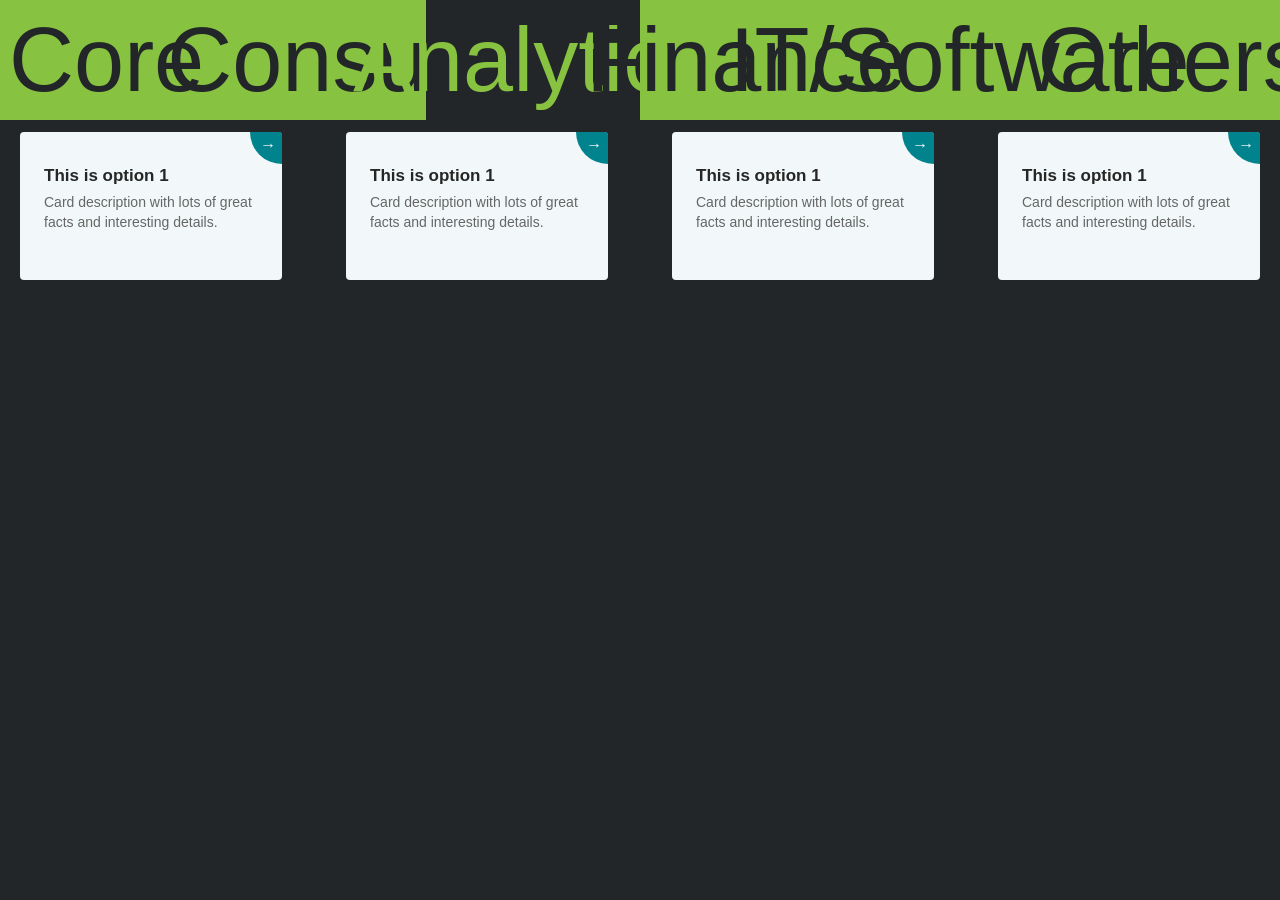
<file: pmep/cards_tabs_harsh/analytics.html>
<!DOCTYPE html>
<html lang="en">

<head>
  <meta charset="UTF-8">
  <meta http-equiv="X-UA-Compatible" content="IE=edge">
  <meta name="viewport" content="width=device-width, initial-scale=1.0">
  <!-- CSS only -->
  <link href="https://cdn.jsdelivr.net/npm/bootstrap@5.0.2/dist/css/bootstrap.min.css" rel="stylesheet"
    integrity="sha384-EVSTQN3/azprG1Anm3QDgpJLIm9Nao0Yz1ztcQTwFspd3yD65VohhpuuCOmLASjC" crossorigin="anonymous">
  <!-- JavaScript Bundle with Popper -->
  <script src="https://cdn.jsdelivr.net/npm/bootstrap@5.0.2/dist/js/bootstrap.bundle.min.js"
    integrity="sha384-MrcW6ZMFYlzcLA8Nl+NtUVF0sA7MsXsP1UyJoMp4YLEuNSfAP+JcXn/tWtIaxVXM"
    crossorigin="anonymous"></script>
  <link rel="stylesheet" href="analytics.css">
  <title>Document</title>
</head>

<body>
  

  <ul class="menu">
    <li><a href="core.html" >Core</a></li>
    <li><a href="consult.html">Consult</a></li>
    <li><a href="analytics.html" class="active">Analytics</a></li>
    <li><a href="finance.html" >Finance</a></li>
    <li><a href="IT_software.html">IT/Software</a></li>
    <li><a href="others.html">Others</a></li>
    <li class="slider"></li>
  </ul>
  <div class="container">

  </div>
  <div class="row">
    <div class="col">
      <div class="con">
        <a class="card1" href="#">
          <h3>This is option 1</h3>
          <p class="small">Card description with lots of great facts and interesting details.</p>
          <div class="go-corner" href="#">
            <div class="go-arrow">
              →
            </div>
          </div>
        </a>


      </div>
    </div>

    <div class="col">
      <div class="con">
        <a class="card1" href="#">
          <h3>This is option 1</h3>
          <p class="small">Card description with lots of great facts and interesting details.</p>
          <div class="go-corner" href="#">
            <div class="go-arrow">
              →
            </div>
          </div>
        </a>


      </div>
    </div>
    <div class="col">
      <div class="con">
        <a class="card1" href="#">
          <h3>This is option 1</h3>
          <p class="small">Card description with lots of great facts and interesting details.</p>
          <div class="go-corner" href="#">
            <div class="go-arrow">
              →
            </div>
          </div>
        </a>


      </div>
    </div>
    <div class="col">
      <div class="con">
        <a class="card1" href="#">
          <h3>This is option 1</h3>
          <p class="small">Card description with lots of great facts and interesting details.</p>
          <div class="go-corner" href="#">
            <div class="go-arrow">
              →
            </div>
          </div>
        </a>


      </div>
    </div>

  </div>
</body>

</html>
</file>
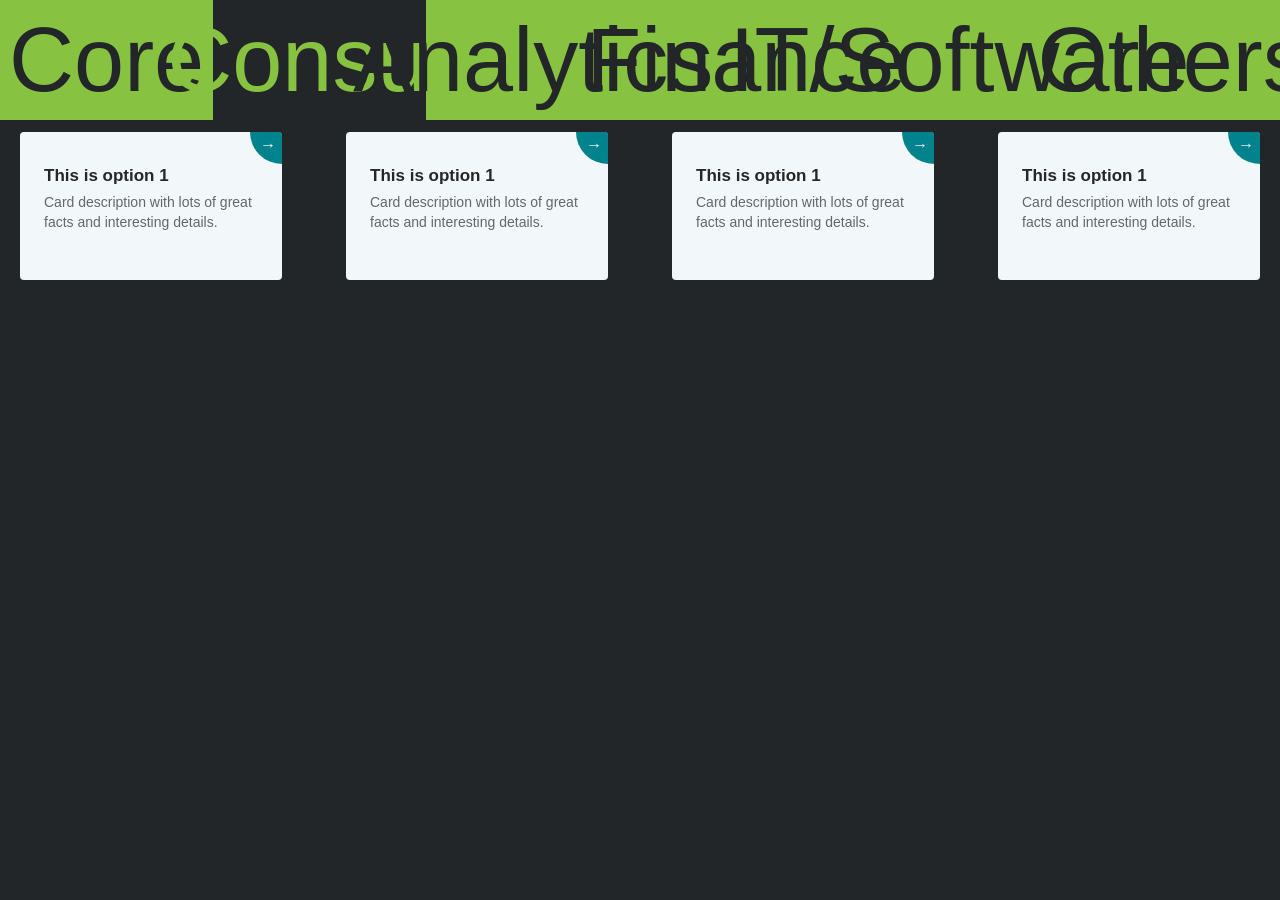
<file: pmep/cards_tabs_harsh/consult.html>
<!DOCTYPE html>
<html lang="en">

<head>
  <meta charset="UTF-8">
  <meta http-equiv="X-UA-Compatible" content="IE=edge">
  <meta name="viewport" content="width=device-width, initial-scale=1.0">
  <!-- CSS only -->
  <link href="https://cdn.jsdelivr.net/npm/bootstrap@5.0.2/dist/css/bootstrap.min.css" rel="stylesheet"
    integrity="sha384-EVSTQN3/azprG1Anm3QDgpJLIm9Nao0Yz1ztcQTwFspd3yD65VohhpuuCOmLASjC" crossorigin="anonymous">
  <!-- JavaScript Bundle with Popper -->
  <script src="https://cdn.jsdelivr.net/npm/bootstrap@5.0.2/dist/js/bootstrap.bundle.min.js"
    integrity="sha384-MrcW6ZMFYlzcLA8Nl+NtUVF0sA7MsXsP1UyJoMp4YLEuNSfAP+JcXn/tWtIaxVXM"
    crossorigin="anonymous"></script>
  <link rel="stylesheet" href="consult.css">
  <title>Document</title>
</head>

<body>
  

  <ul class="menu">
    <li><a href="core.html">Core</a></li>
    <li><a href="consult.html" class="active">Consult</a></li>
    <li><a href="analytics.html" >Analytics</a></li>
    <li><a href="finance.html">Finance</a></li>
    <li><a href="IT_software.html">IT/Software</a></li>
    <li><a href="others.html">Others</a></li>
    <li class="slider"></li>
  </ul>
  <div class="container">

  </div>
  <div class="row">
    <div class="col">
      <div class="con">
        <a class="card1" href="#">
          <h3>This is option 1</h3>
          <p class="small">Card description with lots of great facts and interesting details.</p>
          <div class="go-corner" href="#">
            <div class="go-arrow">
              →
            </div>
          </div>
        </a>


      </div>
    </div>

    <div class="col">
      <div class="con">
        <a class="card1" href="#">
          <h3>This is option 1</h3>
          <p class="small">Card description with lots of great facts and interesting details.</p>
          <div class="go-corner" href="#">
            <div class="go-arrow">
              →
            </div>
          </div>
        </a>


      </div>
    </div>
    <div class="col">
      <div class="con">
        <a class="card1" href="#">
          <h3>This is option 1</h3>
          <p class="small">Card description with lots of great facts and interesting details.</p>
          <div class="go-corner" href="#">
            <div class="go-arrow">
              →
            </div>
          </div>
        </a>


      </div>
    </div>
    <div class="col">
      <div class="con">
        <a class="card1" href="#">
          <h3>This is option 1</h3>
          <p class="small">Card description with lots of great facts and interesting details.</p>
          <div class="go-corner" href="#">
            <div class="go-arrow">
              →
            </div>
          </div>
        </a>


      </div>
    </div>

  </div>
</body>

</html>
</file>
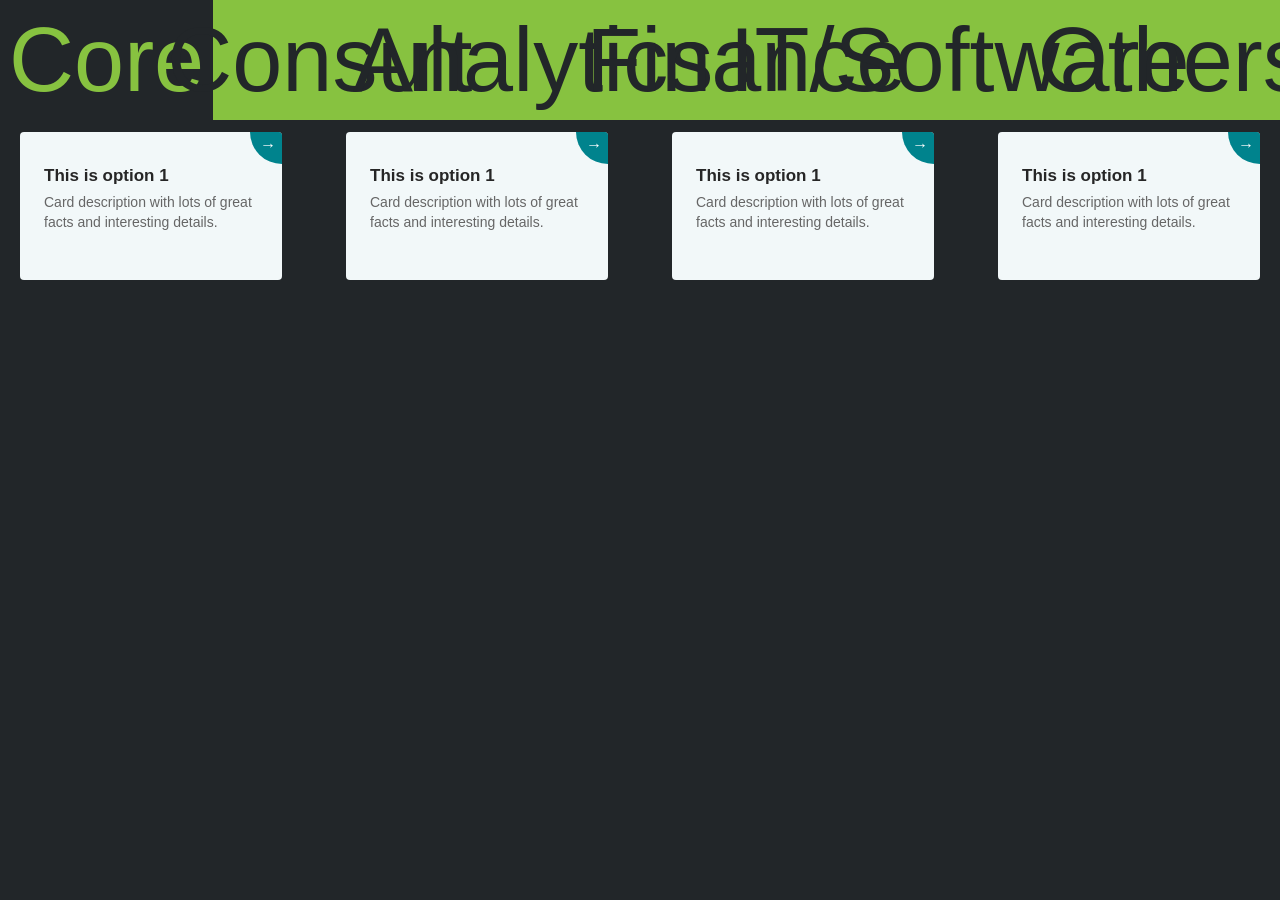
<file: pmep/cards_tabs_harsh/core.html>
<!DOCTYPE html>
<html lang="en">

<head>
  <meta charset="UTF-8">
  <meta http-equiv="X-UA-Compatible" content="IE=edge">
  <meta name="viewport" content="width=device-width, initial-scale=1.0">
  <!-- CSS only -->
  <link href="https://cdn.jsdelivr.net/npm/bootstrap@5.0.2/dist/css/bootstrap.min.css" rel="stylesheet"
    integrity="sha384-EVSTQN3/azprG1Anm3QDgpJLIm9Nao0Yz1ztcQTwFspd3yD65VohhpuuCOmLASjC" crossorigin="anonymous">
  <!-- JavaScript Bundle with Popper -->
  <script src="https://cdn.jsdelivr.net/npm/bootstrap@5.0.2/dist/js/bootstrap.bundle.min.js"
    integrity="sha384-MrcW6ZMFYlzcLA8Nl+NtUVF0sA7MsXsP1UyJoMp4YLEuNSfAP+JcXn/tWtIaxVXM"
    crossorigin="anonymous"></script>
  <link rel="stylesheet" href="core.css">
  <title>Document</title>
</head>

<body>
  
  <ul class="menu">
    <li><a href="core.html" class="active">Core</a></li>
    <li><a href="consult.html">Consult</a></li>
    <li><a href="analytics.html" >Analytics</a></li>
    <li><a href="finance.html">Finance</a></li>
    <li><a href="IT_software.html">IT/Software</a></li>
    <li><a href="others.html">Others</a></li>
    <li class="slider"></li>
  </ul>
  <div class="container">

  </div>
  <div class="row">
    <div class="col">
      <div class="con">
        <a class="card1" href="#">
          <h3>This is option 1</h3>
          <p class="small">Card description with lots of great facts and interesting details.</p>
          <div class="go-corner" href="#">
            <div class="go-arrow">
              →
            </div>
          </div>
        </a>


      </div>
    </div>

    <div class="col">
      <div class="con">
        <a class="card1" href="#">
          <h3>This is option 1</h3>
          <p class="small">Card description with lots of great facts and interesting details.</p>
          <div class="go-corner" href="#">
            <div class="go-arrow">
              →
            </div>
          </div>
        </a>


      </div>
    </div>
    <div class="col">
      <div class="con">
        <a class="card1" href="#">
          <h3>This is option 1</h3>
          <p class="small">Card description with lots of great facts and interesting details.</p>
          <div class="go-corner" href="#">
            <div class="go-arrow">
              →
            </div>
          </div>
        </a>


      </div>
    </div>
    <div class="col">
      <div class="con">
        <a class="card1" href="#">
          <h3>This is option 1</h3>
          <p class="small">Card description with lots of great facts and interesting details.</p>
          <div class="go-corner" href="#">
            <div class="go-arrow">
              →
            </div>
          </div>
        </a>


      </div>
    </div>

  </div>
</body>

</html>
</file>
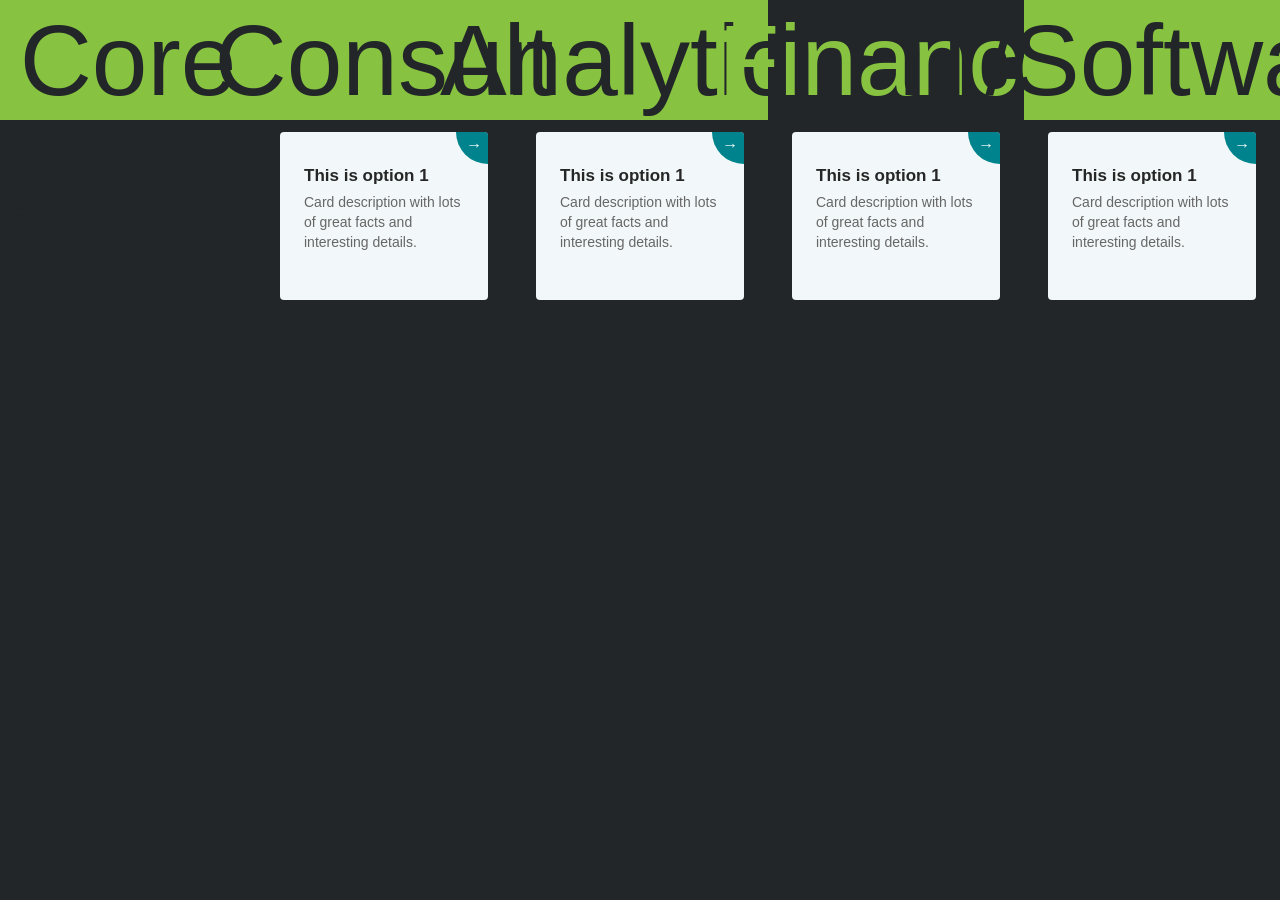
<file: pmep/cards_tabs_harsh/finance.html>
<!DOCTYPE html>
<html lang="en">
<head>
    <meta charset="UTF-8">
    <meta http-equiv="X-UA-Compatible" content="IE=edge">
    <meta name="viewport" content="width=device-width, initial-scale=1.0">
    <!-- CSS only -->
    <link href="https://cdn.jsdelivr.net/npm/bootstrap@5.0.2/dist/css/bootstrap.min.css" rel="stylesheet"
      integrity="sha384-EVSTQN3/azprG1Anm3QDgpJLIm9Nao0Yz1ztcQTwFspd3yD65VohhpuuCOmLASjC" crossorigin="anonymous">
    <!-- JavaScript Bundle with Popper -->
    <script src="https://cdn.jsdelivr.net/npm/bootstrap@5.0.2/dist/js/bootstrap.bundle.min.js"
      integrity="sha384-MrcW6ZMFYlzcLA8Nl+NtUVF0sA7MsXsP1UyJoMp4YLEuNSfAP+JcXn/tWtIaxVXM" crossorigin="anonymous"></script>
    <link rel="stylesheet" href="finance.css">
    <title>Document</title>
</head>
<body>
    
        
        <ul class="menu">
          <li><a href="core.html" >Core</a></li>
          <li><a href="consult.html"  >Consult</a></li>
          <li><a href="analytics.html" >Analytics</a></li>
          <li><a href="finance.html" class="active">Finance</a></li>
          <li><a href="IT_software.html">IT/Software</a></li>
          <li><a href="others.html">Others</a></li>
          <li class="slider"></li>
        </ul> 
<div class="container">

</div>
<div class="row">
  <div class="col">
    <div class="con">
      <a class="card1" href="#">
        <h3>This is option 1</h3>
        <p class="small">Card description with lots of great facts and interesting details.</p>
        <div class="go-corner" href="#">
          <div class="go-arrow">
            →
          </div>
        </div>
      </a>


    </div>
  </div>
  
  <div class="col">
    <div class="con">
      <a class="card1" href="#">
        <h3>This is option 1</h3>
        <p class="small">Card description with lots of great facts and interesting details.</p>
        <div class="go-corner" href="#">
          <div class="go-arrow">
            →
          </div>
        </div>
      </a>
    
    
    </div>
  </div>
  <div class="col">
    <div class="con">
      <a class="card1" href="#">
        <h3>This is option 1</h3>
        <p class="small">Card description with lots of great facts and interesting details.</p>
        <div class="go-corner" href="#">
          <div class="go-arrow">
            →
          </div>
        </div>
      </a>
    
    
    </div>
  </div>
  <div class="col">
    <div class="con">
      <a class="card1" href="#">
        <h3>This is option 1</h3>
        <p class="small">Card description with lots of great facts and interesting details.</p>
        <div class="go-corner" href="#">
          <div class="go-arrow">
            →
          </div>
        </div>
      </a>
    
    
    </div>
  </div>

</div>
</body>
</html>
</file>
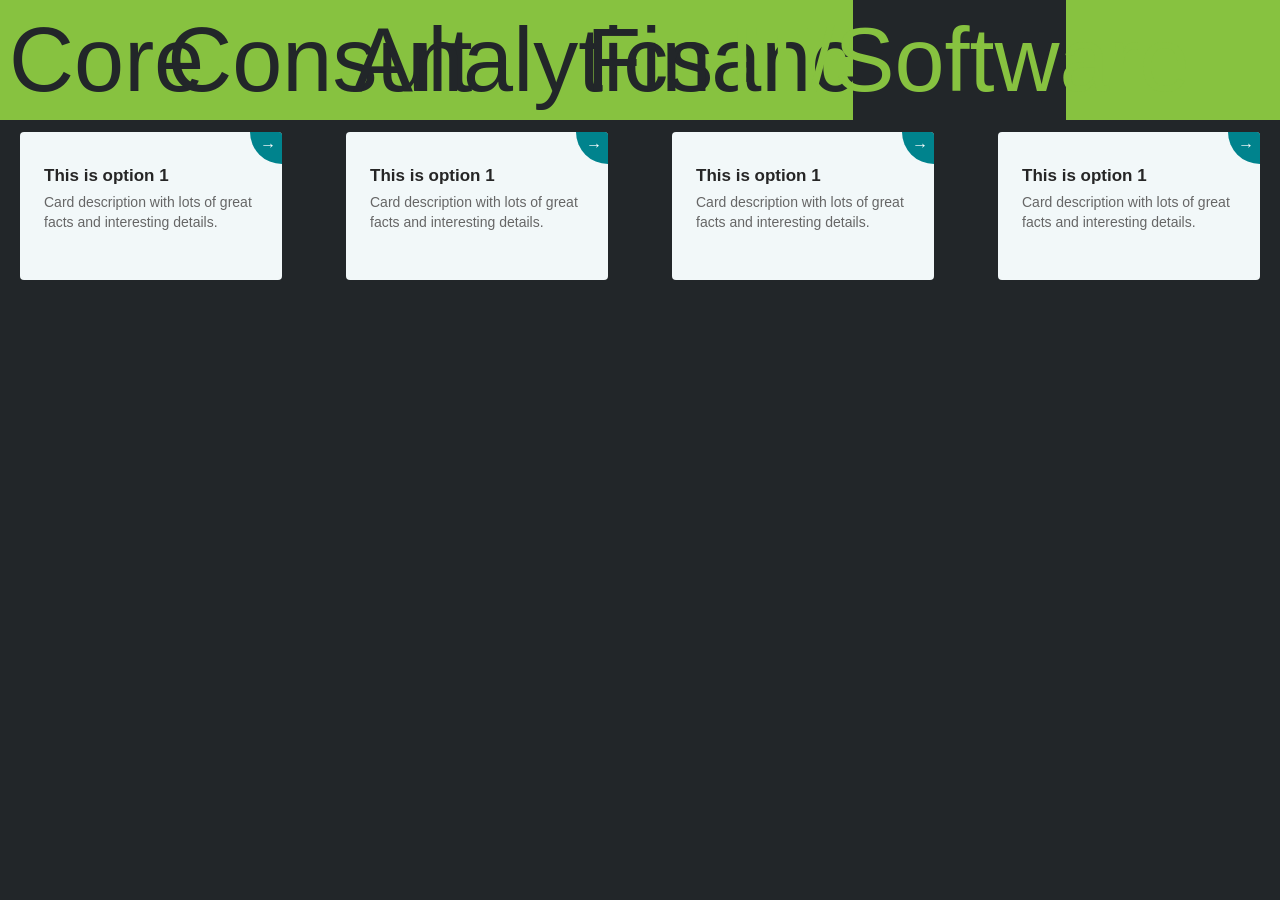
<file: pmep/cards_tabs_harsh/IT_software.html>
<!DOCTYPE html>
<html lang="en">

<head>
    <meta charset="UTF-8">
    <meta http-equiv="X-UA-Compatible" content="IE=edge">
    <meta name="viewport" content="width=device-width, initial-scale=1.0">
    <!-- CSS only -->
    <link href="https://cdn.jsdelivr.net/npm/bootstrap@5.0.2/dist/css/bootstrap.min.css" rel="stylesheet"
        integrity="sha384-EVSTQN3/azprG1Anm3QDgpJLIm9Nao0Yz1ztcQTwFspd3yD65VohhpuuCOmLASjC" crossorigin="anonymous">
    <!-- JavaScript Bundle with Popper -->
    <script src="https://cdn.jsdelivr.net/npm/bootstrap@5.0.2/dist/js/bootstrap.bundle.min.js"
        integrity="sha384-MrcW6ZMFYlzcLA8Nl+NtUVF0sA7MsXsP1UyJoMp4YLEuNSfAP+JcXn/tWtIaxVXM"
        crossorigin="anonymous"></script>
    <link rel="stylesheet" href="it.css">
    <title>Document</title>
</head>

<body>
    

    <ul class="menu">
        <li><a href="core.html" >Core</a></li>
        <li><a href="consult.html">Consult</a></li>
        <li><a href="analytics.html">Analytics</a></li>
        <li><a href="finance.html">Finance</a></li>
        <li><a href="IT_software.html" class="active">IT/Software</a></li>
        <li class="slider"></li>
    </ul>
    <div class="container">

    </div>
    <div class="row">
        <div class="col">
            <div class="con">
                <a class="card1" href="#">
                    <h3>This is option 1</h3>
                    <p class="small">Card description with lots of great facts and interesting details.</p>
                    <div class="go-corner" href="#">
                        <div class="go-arrow">
                            →
                        </div>
                    </div>
                </a>


            </div>
        </div>

        <div class="col">
            <div class="con">
                <a class="card1" href="#">
                    <h3>This is option 1</h3>
                    <p class="small">Card description with lots of great facts and interesting details.</p>
                    <div class="go-corner" href="#">
                        <div class="go-arrow">
                            →
                        </div>
                    </div>
                </a>


            </div>
        </div>
        <div class="col">
            <div class="con">
                <a class="card1" href="#">
                    <h3>This is option 1</h3>
                    <p class="small">Card description with lots of great facts and interesting details.</p>
                    <div class="go-corner" href="#">
                        <div class="go-arrow">
                            →
                        </div>
                    </div>
                </a>


            </div>
        </div>
        <div class="col">
            <div class="con">
                <a class="card1" href="#">
                    <h3>This is option 1</h3>
                    <p class="small">Card description with lots of great facts and interesting details.</p>
                    <div class="go-corner" href="#">
                        <div class="go-arrow">
                            →
                        </div>
                    </div>
                </a>


            </div>
        </div>

    </div>
</body>

</html>
</file>
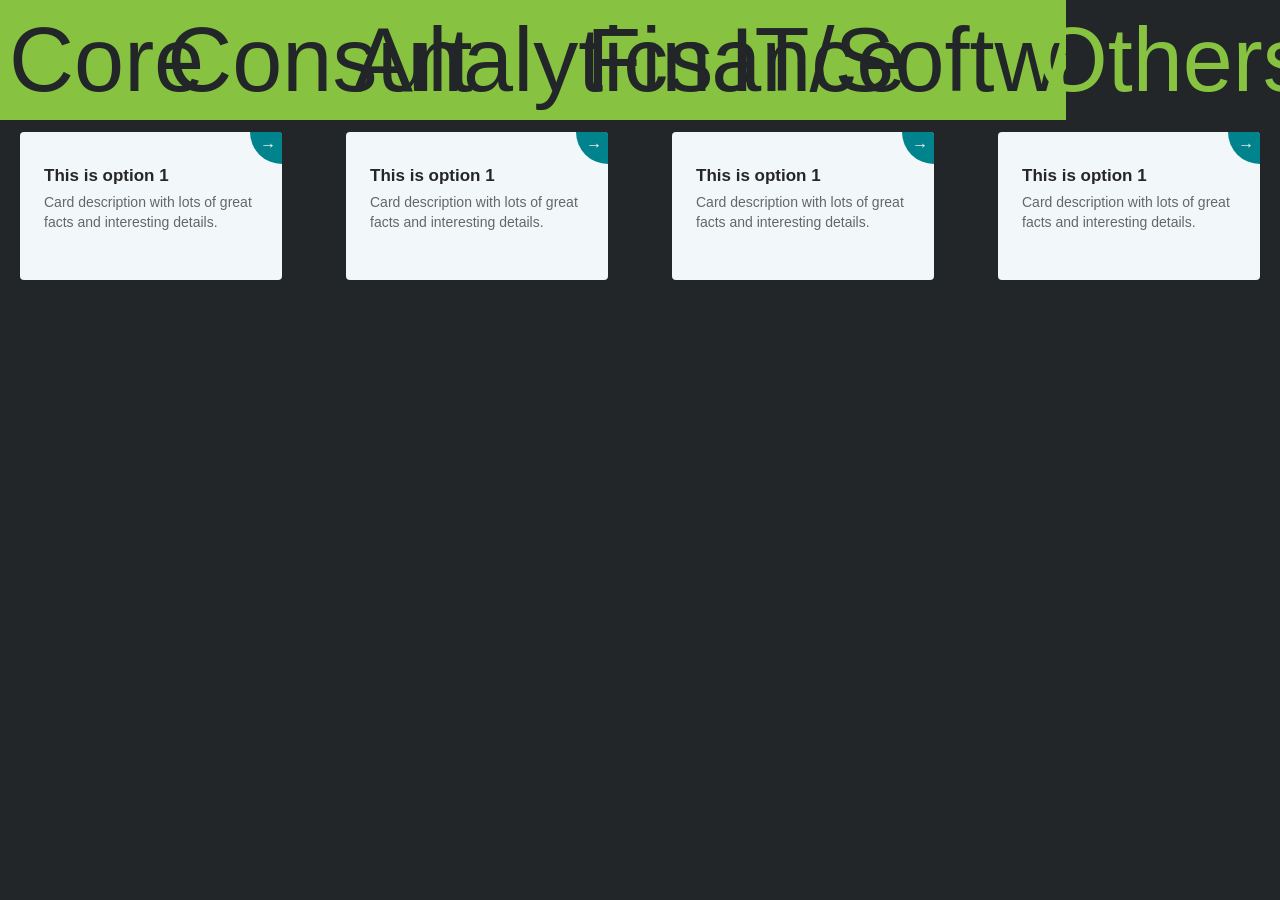
<file: pmep/cards_tabs_harsh/others.html>
<!DOCTYPE html>
<html lang="en">

<head>
    <meta charset="UTF-8">
    <meta http-equiv="X-UA-Compatible" content="IE=edge">
    <meta name="viewport" content="width=device-width, initial-scale=1.0">
    <!-- CSS only -->
    <link href="https://cdn.jsdelivr.net/npm/bootstrap@5.0.2/dist/css/bootstrap.min.css" rel="stylesheet"
        integrity="sha384-EVSTQN3/azprG1Anm3QDgpJLIm9Nao0Yz1ztcQTwFspd3yD65VohhpuuCOmLASjC" crossorigin="anonymous">
    <!-- JavaScript Bundle with Popper -->
    <script src="https://cdn.jsdelivr.net/npm/bootstrap@5.0.2/dist/js/bootstrap.bundle.min.js"
        integrity="sha384-MrcW6ZMFYlzcLA8Nl+NtUVF0sA7MsXsP1UyJoMp4YLEuNSfAP+JcXn/tWtIaxVXM"
        crossorigin="anonymous"></script>
    <link rel="stylesheet" href="others.css">
    <title>Document</title>
</head>

<body>


    <ul class="menu">
        <li><a href="core.html" >Core</a></li>
        <li><a href="consult.html">Consult</a></li>
        <li><a href="analytics.html">Analytics</a></li>
        <li><a href="finance.html" >Finance</a></li>
        <li><a href="IT_software.html">IT/Software</a></li>
        <li><a href="others.html" class="active">Others</a></li>
        <li class="slider"></li>
    </ul>
    <div class="container">

    </div>
    <div class="row">
        <div class="col">
            <div class="con">
                <a class="card1" href="#">
                    <h3>This is option 1</h3>
                    <p class="small">Card description with lots of great facts and interesting details.</p>
                    <div class="go-corner" href="#">
                        <div class="go-arrow">
                            →
                        </div>
                    </div>
                </a>


            </div>
        </div>

        <div class="col">
            <div class="con">
                <a class="card1" href="#">
                    <h3>This is option 1</h3>
                    <p class="small">Card description with lots of great facts and interesting details.</p>
                    <div class="go-corner" href="#">
                        <div class="go-arrow">
                            →
                        </div>
                    </div>
                </a>


            </div>
        </div>
        <div class="col">
            <div class="con">
                <a class="card1" href="#">
                    <h3>This is option 1</h3>
                    <p class="small">Card description with lots of great facts and interesting details.</p>
                    <div class="go-corner" href="#">
                        <div class="go-arrow">
                            →
                        </div>
                    </div>
                </a>


            </div>
        </div>
        <div class="col">
            <div class="con">
                <a class="card1" href="#">
                    <h3>This is option 1</h3>
                    <p class="small">Card description with lots of great facts and interesting details.</p>
                    <div class="go-corner" href="#">
                        <div class="go-arrow">
                            →
                        </div>
                    </div>
                </a>


            </div>
        </div>

    </div>
</body>

</html>
</file>
<file: pmep/cards_tabs_harsh/analytics.css>
* {
  box-sizing: border-box;
}
@font-face {
  font-family: "PT Sans";
  font-style: normal;
  font-weight: 400;
  src: url(https://fonts.gstatic.com/s/ptsans/v12/jizaRExUiTo99u79D0KEwA.ttf)
    format("truetype");
}
html,
body {
  margin: 0;
  padding: 0;
}
body {
  font-family: "PT Sans", Arial, Verdana;
  background-color: #222629;
}
h1 {
  text-align: center;
  font-size: 100px;
  text-transform: uppercase;
  letter-spacing: 3px;
  color: #222;
}
.menu {
  list-style: none;
  margin: 0;
  padding: 0;
  width: 100%;
  height: 120px;
  margin: auto;
  position: relative;
  background-color: #87c240;
  z-index: 7;
}
.menu li {
  float: left;
  width: 16.66%;
  height: 100%;
  margin: 0;
  padding: 0;
}
.menu a {
  display: flex;
  width: 100%;
  height: 100%;
  justify-content: center;
  align-items: center;
  color: #222629;
  text-decoration: none;
  position: relative;
  font-size: 90px;
  z-index: 9;
}
a.active {
  background-color: #222629;
  pointer-events: none;
  color: #87c240;
}
li.slider {
  width: 16.66%;
  height: 100%;
  position: absolute;
  left: 33.33%;
  top: 0;
  background-color: #222629;
  z-index: 8;
  transition: left 0s, background-color 0s;
  
}

.menu li:nth-child(1):focus ~ .slider,
.menu li:nth-child(1):active ~ .slider {
  left: 0;
  background-color: #87c240;
}

.menu li:nth-child(2):focus ~ .slider,
.menu li:nth-child(2):active ~ .slider {
  left: 16.66%;
  background-color: #87c240;
}

.menu li:nth-child(3):focus ~ .slider,
.menu li:nth-child(3):active ~ .slider {
  left: 33.33%;
  background-color: #87c240;
}

.menu li:nth-child(4):focus ~ .slider,
.menu li:nth-child(4):active ~ .slider {
  left: 50%;
  background-color: #87c240;
}

.menu li:nth-child(5):focus ~ .slider,
.menu li:nth-child(5):active ~ .slider {
  left: 66.66%;
  background-color: #87c240;
}
.menu li:nth-child(6):focus ~ .slider,
.menu li:nth-child(6):active ~ .slider {
  left: 83.33%;
  background-color: #87c240;
}
@import url("https://fonts.googleapis.com/css?family=Nunito:400,700");
* {
  transition: all 0s;
}

html,
body {
  height: 100%;
  font-family: "Nunito", sans-serif;
  font-size: 16px;
}

.con {
  width: 100%;
  height: 100%;
  display: flex;
  flex-wrap: wrap;
  align-items: center;
  justify-content: center;
}

h3 {
  color: #262626;
  font-size: 17px;
  line-height: 24px;
  font-weight: 700;
  margin-bottom: 4px;
}

p {
  font-size: 17px;
  font-weight: 400;
  line-height: 20px;
  color: #666666;
}
p.small {
  font-size: 14px;
}

.go-corner {
  display: flex;
  align-items: center;
  justify-content: center;
  position: absolute;
  width: 32px;
  height: 32px;
  overflow: hidden;
  top: 0;
  right: 0;
  background-color: #00838d;
  border-radius: 0 4px 0 32px;
}

.go-arrow {
  margin-top: -4px;
  margin-right: -4px;
  color: white;
  font-family: courier, sans;
}

.card1 {
  display: block;
  position: relative;
  max-width: 262px;
  background-color: #f2f8f9;
  border-radius: 4px;
  padding: 32px 24px;
  margin: 12px;
  text-decoration: none;
  z-index: 0;
  overflow: hidden;
}
.card1:before {
  content: "";
  position: absolute;
  z-index: -1;
  top: -16px;
  right: -16px;
  background: #00838d;
  height: 32px;
  width: 32px;
  border-radius: 32px;
  transform: scale(1);
  transform-origin: 50% 50%;
  transition: transform 0.25s ease-out;
}
.card1:hover:before {
  transform: scale(21);
}

.card1:hover p {
  transition: all 0.3s ease-out;
  color: rgba(255, 255, 255, 0.8);
}
.card1:hover h3 {
  transition: all 0.3s ease-out;
  color: #ffffff;
}
</file>
<file: pmep/cards_tabs_harsh/consult.css>
* {
  box-sizing: border-box;
}
@font-face {
  font-family: "PT Sans";
  font-style: normal;
  font-weight: 400;
  src: url(https://fonts.gstatic.com/s/ptsans/v12/jizaRExUiTo99u79D0KEwA.ttf)
    format("truetype");
}
html,
body {
  margin: 0;
  padding: 0;
}
body {
  font-family: "PT Sans", Arial, Verdana;
  background-color: #222629;
}
h1 {
  text-align: center;
  font-size: 100px;
  text-transform: uppercase;
  letter-spacing: 3px;
  color: #222;
}
.menu {
  list-style: none;
  margin: 0;
  padding: 0;
  width: 100%;
  height: 120px;
  margin: auto;
  position: relative;
  background-color: #87c240;
  z-index: 7;
}
.menu li {
  float: left;
  width: 16.66%;
  height: 100%;
  margin: 0;
  padding: 0;
}
.menu a {
  display: flex;
  width: 100%;
  height: 100%;
  justify-content: center;
  align-items: center;
  color: #222629;
  text-decoration: none;
  position: relative;
  font-size: 90px;
  z-index: 9;
}
a.active {
  background-color: #222629;
  pointer-events: none;
  color: #87c240;
}
li.slider {
  width: 16.66%;
  height: 100%;
  position: absolute;
  left: 16.66%;
  top: 0;
  background-color: #222629;
  z-index: 8;
  transition: left 0s, background-color 0s;
  
}

.menu li:nth-child(1):focus ~ .slider,
.menu li:nth-child(1):active ~ .slider {
  left: 0;
  background-color: #87c240;
}

.menu li:nth-child(2):focus ~ .slider,
.menu li:nth-child(2):active ~ .slider {
  left: 16.66%;
  background-color: #87c240;
}

.menu li:nth-child(3):focus ~ .slider,
.menu li:nth-child(3):active ~ .slider {
  left: 33.33%;
  background-color: #87c240;
}

.menu li:nth-child(4):focus ~ .slider,
.menu li:nth-child(4):active ~ .slider {
  left: 50%;
  background-color: #87c240;
}

.menu li:nth-child(5):focus ~ .slider,
.menu li:nth-child(5):active ~ .slider {
  left: 66.66%;
  background-color: #87c240;
}
.menu li:nth-child(6):focus ~ .slider,
.menu li:nth-child(6):active ~ .slider {
  left: 83.3%;
  background-color: #87c240;
}
@import url("https://fonts.googleapis.com/css?family=Nunito:400,700");
* {
  transition: all 0s;
}

html,
body {
  height: 100%;
  font-family: "Nunito", sans-serif;
  font-size: 16px;
}

.con {
  width: 100%;
  height: 100%;
  display: flex;
  flex-wrap: wrap;
  align-items: center;
  justify-content: center;
}

h3 {
  color: #262626;
  font-size: 17px;
  line-height: 24px;
  font-weight: 700;
  margin-bottom: 4px;
}

p {
  font-size: 17px;
  font-weight: 400;
  line-height: 20px;
  color: #666666;
}
p.small {
  font-size: 14px;
}

.go-corner {
  display: flex;
  align-items: center;
  justify-content: center;
  position: absolute;
  width: 32px;
  height: 32px;
  overflow: hidden;
  top: 0;
  right: 0;
  background-color: #00838d;
  border-radius: 0 4px 0 32px;
}

.go-arrow {
  margin-top: -4px;
  margin-right: -4px;
  color: white;
  font-family: courier, sans;
}

.card1 {
  display: block;
  position: relative;
  max-width: 262px;
  background-color: #f2f8f9;
  border-radius: 4px;
  padding: 32px 24px;
  margin: 12px;
  text-decoration: none;
  z-index: 0;
  overflow: hidden;
}
.card1:before {
  content: "";
  position: absolute;
  z-index: -1;
  top: -16px;
  right: -16px;
  background: #00838d;
  height: 32px;
  width: 32px;
  border-radius: 32px;
  transform: scale(1);
  transform-origin: 50% 50%;
  transition: transform 0.25s ease-out;
}
.card1:hover:before {
  transform: scale(21);
}

.card1:hover p {
  transition: all 0.3s ease-out;
  color: rgba(255, 255, 255, 0.8);
}
.card1:hover h3 {
  transition: all 0.3s ease-out;
  color: #ffffff;
}
</file>
<file: pmep/cards_tabs_harsh/core.css>
* {
  box-sizing: border-box;
}
@font-face {
  font-family: "PT Sans";
  font-style: normal;
  font-weight: 400;
  src: url(https://fonts.gstatic.com/s/ptsans/v12/jizaRExUiTo99u79D0KEwA.ttf)
    format("truetype");
}
html,
body {
  margin: 0;
  padding: 0;
}
body {
  font-family: "PT Sans", Arial, Verdana;
  background-color: #222629;
}
h1 {
  text-align: center;
  font-size: 100px;
  text-transform: uppercase;
  letter-spacing: 3px;
  color: #222;
}
.menu {
  list-style: none;
  margin: 0;
  padding: 0;
  width: 100%;
  height: 120px;
  margin: auto;
  position: relative;
  background-color: #87c240;
  z-index: 7;
}
.menu li {
  float: left;
  width: 16.66%;
  height: 100%;
  margin: 0;
  padding: 0;
}
.menu a {
  display: flex;
  width: 100%;
  height: 100%;
  justify-content: center;
  align-items: center;
  color: #222629;
  text-decoration: none;
  position: relative;
  font-size: 90px;
  z-index: 9;
}
a.active {
  background-color: #222629;
  pointer-events: none;
  color: #87c240;
}
li.slider {
  width: 16.66%;
  height: 100%;
  position: absolute;
  left: 0;
  top: 0;
  background-color: #222629;
  z-index: 8;
  transition: left 0, background-color 0s;
  
}

.menu li:nth-child(1):focus ~ .slider,
.menu li:nth-child(1):active ~ .slider {
  left: 0;
  background-color: #87c240;
}

.menu li:nth-child(2):focus ~ .slider,
.menu li:nth-child(2):active ~ .slider {
  left: 16.66%;
  background-color: #87c240;
}

.menu li:nth-child(3):focus ~ .slider,
.menu li:nth-child(3):active ~ .slider {
  left: 33.33%;
  background-color: #87c240;

}

.menu li:nth-child(4):focus ~ .slider,
.menu li:nth-child(4):active ~ .slider {
  left: 50%;
  background-color: #87c240;
}


.menu li:nth-child(5):focus ~ .slider,
.menu li:nth-child(5):active ~ .slider {
  left: 66.66%;
  background-color: #87c240;
}
.menu li:nth-child(6):focus ~ .slider,
.menu li:nth-child(6):active ~ .slider {
  left: 83.33%;
  background-color: #87c240;
}

@import url("https://fonts.googleapis.com/css?family=Nunito:400,700");
* {
  transition: all 0s;
  color:#87c240
}

html,
body {
  height: 100%;
  font-family: "Nunito", sans-serif;
  font-size: 16px;
}

.con {
  width: 100%;
  height: 100%;
  display: flex;
  flex-wrap: wrap;
  align-items: center;
  justify-content: center;
}

h3 {
  color: #262626;
  font-size: 17px;
  line-height: 24px;
  font-weight: 700;
  margin-bottom: 4px;
}

p {
  font-size: 17px;
  font-weight: 400;
  line-height: 20px;
  color: #666666;
}
p.small {
  font-size: 14px;
}

.go-corner {
  display: flex;
  align-items: center;
  justify-content: center;
  position: absolute;
  width: 32px;
  height: 32px;
  overflow: hidden;
  top: 0;
  right: 0;
  background-color: #00838d;
  border-radius: 0 4px 0 32px;
}

.go-arrow {
  margin-top: -4px;
  margin-right: -4px;
  color: white;
  font-family: courier, sans;
}

.card1 {
  display: block;
  position: relative;
  max-width: 262px;
  background-color: #f2f8f9;
  border-radius: 4px;
  padding: 32px 24px;
  margin: 12px;
  text-decoration: none;
  z-index: 0;
  overflow: hidden;
}
.card1:before {
  content: "";
  position: absolute;
  z-index: -1;
  top: -16px;
  right: -16px;
  background: #00838d;
  height: 32px;
  width: 32px;
  border-radius: 32px;
  transform: scale(1);
  transform-origin: 50% 50%;
  transition: transform 0.25s ease-out;
}
.card1:hover:before {
  transform: scale(21);
}

.card1:hover p {
  transition: all 0.3s ease-out;
  color: rgba(255, 255, 255, 0.8);
}
.card1:hover h3 {
  transition: all 0.3s ease-out;
  color: #ffffff;
}
li.slider:hover {
  color:#87c240;
}
</file>
<file: pmep/cards_tabs_harsh/finance.css>
* {
  box-sizing: border-box;
}
@font-face {
  font-family: "PT Sans";
  font-style: normal;
  font-weight: 400;
  src: url(https://fonts.gstatic.com/s/ptsans/v12/jizaRExUiTo99u79D0KEwA.ttf)
    format("truetype");
}
html,
body {
  margin: 0;
  padding: 0;
}
body {
  font-family: "PT Sans", Arial, Verdana;
  background-color: #222629;
}
h1 {
  text-align: center;
  font-size: 100px;
  text-transform: uppercase;
  letter-spacing: 3px;
  color: #222;
}
.menu {
  list-style: none;
  margin: 0;
  padding: 0;
  width: 100%;
  height: 120px;
  margin: auto;
  position: relative;
  background-color: #87c240;
  z-index: 7;
}
.menu li {
  float: left;
  width: 20%;
  height: 100%;
  margin: 0;
  padding: 0;
}
.menu a {
  display: flex;
  width: 100%;
  height: 100%;
  justify-content: center;
  align-items: center;
  color: #222629;
  text-decoration: none;
  position: relative;
  font-size: 100px;
  z-index: 9;
}
a.active {
  background-color: #222629;
  pointer-events: none;
  color: #87c240;
}
li.slider {
  width: 20%;
  height: 100%;
  position: absolute;
  left: 60%;
  top: 0;
  background-color: #222629;
  z-index: 8;
  transition: left 0s, background-color 0s;
  
}

.menu li:nth-child(1):focus ~ .slider,
.menu li:nth-child(1):active ~ .slider {
  left: 0;
  background-color:#87c240;
}
.menu li:nth-child(2):focus ~ .slider,
.menu li:nth-child(2):active ~ .slider {
  left: 20%;
  background-color: #87c240;
}

.menu li:nth-child(3):focus ~ .slider,
.menu li:nth-child(3):active ~ .slider {
  left: 40%;
  background-color: #87c240;
}

.menu li:nth-child(4):focus ~ .slider,
.menu li:nth-child(4):active ~ .slider {
  left: 60%;
  background-color: #87c240;
}

.menu li:nth-child(5):focus ~ .slider,
.menu li:nth-child(5):active ~ .slider {
  left: 80%;
  background-color: #87c240;
}
@import url("https://fonts.googleapis.com/css?family=Nunito:400,700");
* {
  transition: all 0s;
}

html,
body {
  height: 100%;
  font-family: "Nunito", sans-serif;
  font-size: 16px;
}

.con {
  width: 100%;
  height: 100%;
  display: flex;
  flex-wrap: wrap;
  align-items: center;
  justify-content: center;
}

h3 {
  color: #262626;
  font-size: 17px;
  line-height: 24px;
  font-weight: 700;
  margin-bottom: 4px;
}

p {
  font-size: 17px;
  font-weight: 400;
  line-height: 20px;
  color: #666666;
}
p.small {
  font-size: 14px;
}

.go-corner {
  display: flex;
  align-items: center;
  justify-content: center;
  position: absolute;
  width: 32px;
  height: 32px;
  overflow: hidden;
  top: 0;
  right: 0;
  background-color: #00838d;
  border-radius: 0 4px 0 32px;
}

.go-arrow {
  margin-top: -4px;
  margin-right: -4px;
  color: white;
  font-family: courier, sans;
}

.card1 {
  display: block;
  position: relative;
  max-width: 262px;
  background-color: #f2f8f9;
  border-radius: 4px;
  padding: 32px 24px;
  margin: 12px;
  text-decoration: none;
  z-index: 0;
  overflow: hidden;
}
.card1:before {
  content: "";
  position: absolute;
  z-index: -1;
  top: -16px;
  right: -16px;
  background: #00838d;
  height: 32px;
  width: 32px;
  border-radius: 32px;
  transform: scale(1);
  transform-origin: 50% 50%;
  transition: transform 0.25s ease-out;
}
.card1:hover:before {
  transform: scale(21);
}

.card1:hover p {
  transition: all 0.3s ease-out;
  color: rgba(255, 255, 255, 0.8);
}
.card1:hover h3 {
  transition: all 0.3s ease-out;
  color: #ffffff;
}
</file>
<file: pmep/cards_tabs_harsh/it.css>
* {
  box-sizing: border-box;
}
@font-face {
  font-family: "PT Sans";
  font-style: normal;
  font-weight: 400;
  src: url(https://fonts.gstatic.com/s/ptsans/v12/jizaRExUiTo99u79D0KEwA.ttf)
    format("truetype");
}
html,
body {
  margin: 0;
  padding: 0;
}
body {
  font-family: "PT Sans", Arial, Verdana;
  background-color: #222629;
}
h1 {
  text-align: center;
  font-size: 90px;
  text-transform: uppercase;
  letter-spacing: 3px;
  color: #222;
}
.menu {
  list-style: none;
  margin: 0;
  padding: 0;
  width: 100%;
  height: 120px;
  margin: auto;
  position: relative;
  background-color: #87c240;
  z-index: 7;
}
.menu li {
  float: left;
  width: 16.66%;
  height: 100%;
  margin: 0;
  padding: 0;
}
.menu a {
  display: flex;
  width: 100%;
  height: 100%;
  justify-content: center;
  align-items: center;
  color: #222629;
  text-decoration: none;
  position: relative;
  font-size: 90px;
  z-index: 9;
}
a.active {
  background-color: #222629;
  pointer-events: none;
  color: #87c240;
}
li.slider {
  width: 16.66%;
  height: 100%;
  position: absolute;
  left: 66.66%;
  top: 0;
  background-color: #222629;
  z-index: 8;
  transition: left 0s, background-color 0s,   color #87c240;
  
}

.menu li:nth-child(1):focus ~ .slider,
.menu li:nth-child(1):active ~ .slider {
  left: 0;
  background-color: #87c240;
}

.menu li:nth-child(2):focus ~ .slider,
.menu li:nth-child(2):active ~ .slider {
  left: 16.66%;
  background-color: #87c240;
}

.menu li:nth-child(3):focus ~ .slider,
.menu li:nth-child(3):active ~ .slider {
  left: 33.33%;
  background-color: #87c240;
}

.menu li:nth-child(4):focus ~ .slider,
.menu li:nth-child(4):active ~ .slider {
  left: 50%;
  background-color:#87c240;
}

.menu li:nth-child(5):focus ~ .slider,
.menu li:nth-child(5):active ~ .slider {
  left: 66.66%;
  background-color: #87c240;
}
.menu li:nth-child(6):focus ~ .slider,
.menu li:nth-child(6):active ~ .slider {
  left: 83.33%;
  background-color: #87c240;
}
@import url("https://fonts.googleapis.com/css?family=Nunito:400,700");
* {
  transition: all 0s ;
}

html,
body {
  height: 100%;
  font-family: "Nunito", sans-serif;
  font-size: 16px;
}

.con {
  width: 100%;
  height: 100%;
  display: flex;
  flex-wrap: wrap;
  align-items: center;
  justify-content: center;
}

h3 {
  color: #262626;
  font-size: 17px;
  line-height: 24px;
  font-weight: 700;
  margin-bottom: 4px;
}

p {
  font-size: 17px;
  font-weight: 400;
  line-height: 20px;
  color: #666666;
}
p.small {
  font-size: 14px;
}

.go-corner {
  display: flex;
  align-items: center;
  justify-content: center;
  position: absolute;
  width: 32px;
  height: 32px;
  overflow: hidden;
  top: 0;
  right: 0;
  background-color: #00838d;
  border-radius: 0 4px 0 32px;
}

.go-arrow {
  margin-top: -4px;
  margin-right: -4px;
  color: white;
  font-family: courier, sans;
}

.card1 {
  display: block;
  position: relative;
  max-width: 262px;
  background-color: #f2f8f9;
  border-radius: 4px;
  padding: 32px 24px;
  margin: 12px;
  text-decoration: none;
  z-index: 0;
  overflow: hidden;
}
.card1:before {
  content: "";
  position: absolute;
  z-index: -1;
  top: -16px;
  right: -16px;
  background: #00838d;
  height: 32px;
  width: 32px;
  border-radius: 32px;
  transform: scale(1);
  transform-origin: 50% 50%;
  transition: transform 0.25s ease-out;
}
.card1:hover:before {
  transform: scale(21);
}

.card1:hover p {
  transition: all 0.3s ease-out;
  color: rgba(255, 255, 255, 0.8);
}
.card1:hover h3 {
  transition: all 0.3s ease-out;
  color: #ffffff;
}
</file>
<file: pmep/cards_tabs_harsh/others.css>
* {
  box-sizing: border-box;
}
@font-face {
  font-family: "PT Sans";
  font-style: normal;
  font-weight: 400;
  src: url(https://fonts.gstatic.com/s/ptsans/v12/jizaRExUiTo99u79D0KEwA.ttf)
    format("truetype");
}
html,
body {
  margin: 0;
  padding: 0;
}
body {
  font-family: "PT Sans", Arial, Verdana;
  background-color: #222629;
}
h1 {
  text-align: center;
  font-size: 100px;
  text-transform: uppercase;
  letter-spacing: 3px;
  color: #222;
}
.menu {
  list-style: none;
  margin: 0;
  padding: 0;
  width: 100%;
  height: 120px;
  margin: auto;
  position: relative;
  background-color: #87c240;
  z-index: 7;
}
.menu li {
  float: left;
  width: 16.66%;
  height: 100%;
  margin: 0;
  padding: 0;
}
.menu a {
  display: flex;
  width: 100%;
  height: 100%;
  justify-content: center;
  align-items: center;
  color: #222629;
  text-decoration: none;
  position: relative;
  font-size: 90px;
  z-index: 9;
}
a.active {
  background-color: #222629;
  pointer-events: none;
  color: #87c240;
}
li.slider {
  width: 16.66%;
  height: 100%;
  position: absolute;
  left: 83.33%;
  top: 0;
  background-color: #222629;
  z-index: 8;
  transition: left 0, background-color 0s;
  
}

.menu li:nth-child(1):focus ~ .slider,
.menu li:nth-child(1):active ~ .slider {
  left: 0;
  background-color: #87c240;
}

.menu li:nth-child(2):focus ~ .slider,
.menu li:nth-child(2):active ~ .slider {
  left: 16.66%;
  background-color: #87c240;
}

.menu li:nth-child(3):focus ~ .slider,
.menu li:nth-child(3):active ~ .slider {
  left: 33.33%;
  background-color: #87c240;

}

.menu li:nth-child(4):focus ~ .slider,
.menu li:nth-child(4):active ~ .slider {
  left: 50%;
  background-color: #87c240;
}


.menu li:nth-child(5):focus ~ .slider,
.menu li:nth-child(5):active ~ .slider {
  left: 66.66%;
  background-color: #87c240;
}
.menu li:nth-child(6):focus ~ .slider,
.menu li:nth-child(6):active ~ .slider {
  left: 83.3%;
  background-color: #87c240;
}

@import url("https://fonts.googleapis.com/css?family=Nunito:400,700");
* {
  transition: all 0s;
  color:#87c240
}

html,
body {
  height: 100%;
  font-family: "Nunito", sans-serif;
  font-size: 16px;
}

.con {
  width: 100%;
  height: 100%;
  display: flex;
  flex-wrap: wrap;
  align-items: center;
  justify-content: center;
}

h3 {
  color: #262626;
  font-size: 17px;
  line-height: 24px;
  font-weight: 700;
  margin-bottom: 4px;
}

p {
  font-size: 17px;
  font-weight: 400;
  line-height: 20px;
  color: #666666;
}
p.small {
  font-size: 14px;
}

.go-corner {
  display: flex;
  align-items: center;
  justify-content: center;
  position: absolute;
  width: 32px;
  height: 32px;
  overflow: hidden;
  top: 0;
  right: 0;
  background-color: #00838d;
  border-radius: 0 4px 0 32px;
}

.go-arrow {
  margin-top: -4px;
  margin-right: -4px;
  color: white;
  font-family: courier, sans;
}

.card1 {
  display: block;
  position: relative;
  max-width: 262px;
  background-color: #f2f8f9;
  border-radius: 4px;
  padding: 32px 24px;
  margin: 12px;
  text-decoration: none;
  z-index: 0;
  overflow: hidden;
}
.card1:before {
  content: "";
  position: absolute;
  z-index: -1;
  top: -16px;
  right: -16px;
  background: #00838d;
  height: 32px;
  width: 32px;
  border-radius: 32px;
  transform: scale(1);
  transform-origin: 50% 50%;
  transition: transform 0.25s ease-out;
}
.card1:hover:before {
  transform: scale(21);
}

.card1:hover p {
  transition: all 0.3s ease-out;
  color: rgba(255, 255, 255, 0.8);
}
.card1:hover h3 {
  transition: all 0.3s ease-out;
  color: #ffffff;
}
li.slider:hover {
  color:#87c240;
}
</file>
